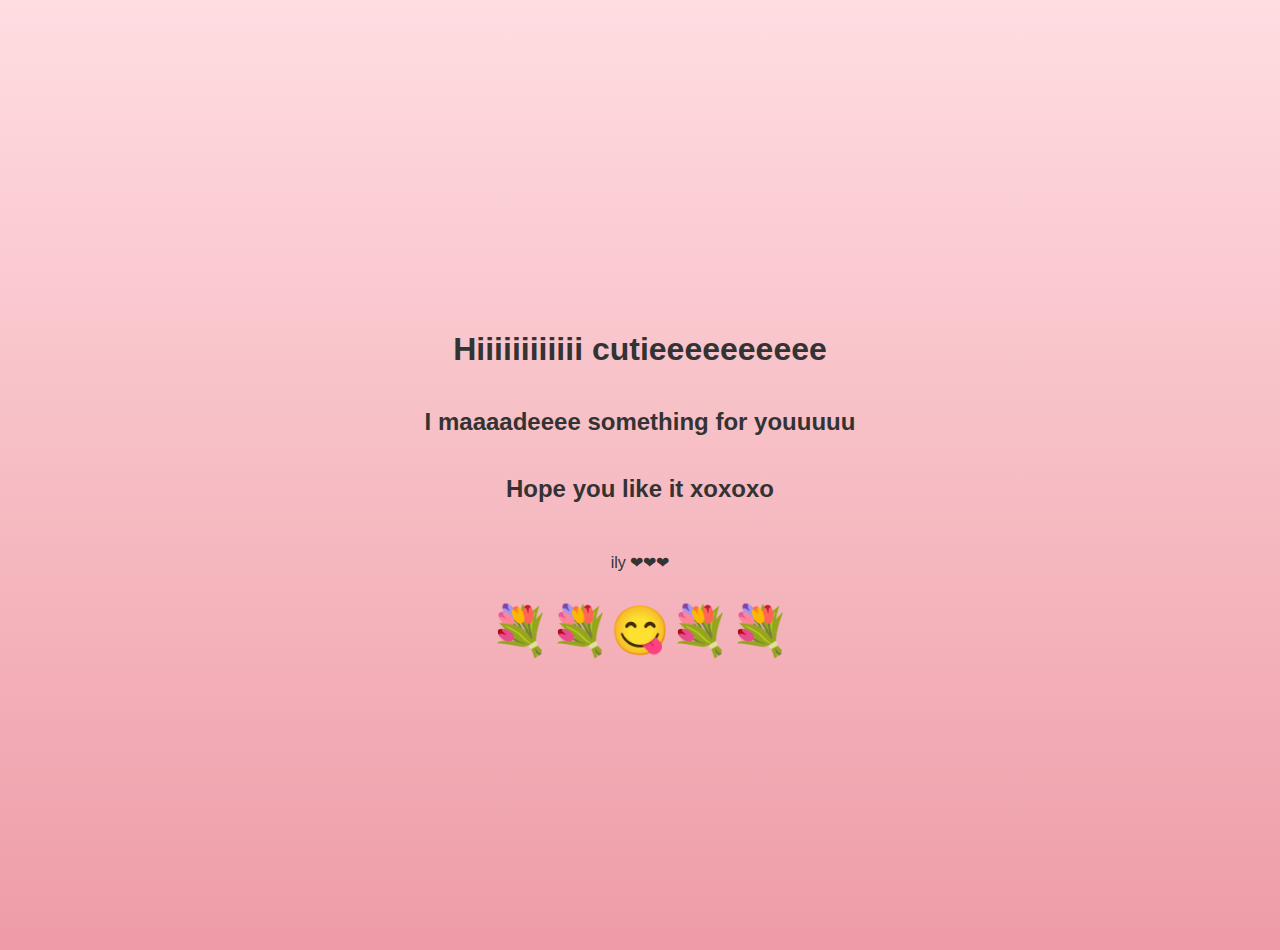
<file: index.html>
<!DOCTYPE html>
<html lang="en">
<head>
    <meta charset="UTF-8">
    <meta name="viewport" content="width=device-width, initial-scale=1.0">
    <title>I</title>
    <link rel="stylesheet" href="styles.css">
</head>
<body>
    <div class="landing">
        <h1>Hiiiiiiiiiiii cutieeeeeeeeee</h1>
        <h2>I maaaadeeee something for youuuuu</h2>
        <h2>Hope you like it xoxoxo</h2>
        <p>
            <p>ily ❤❤❤</p>
            <span class="smiley" onclick="window.location.href='login.html'">💐💐😋💐💐</span> 
        </p>
    </div>
</body> 
</html>
</file>
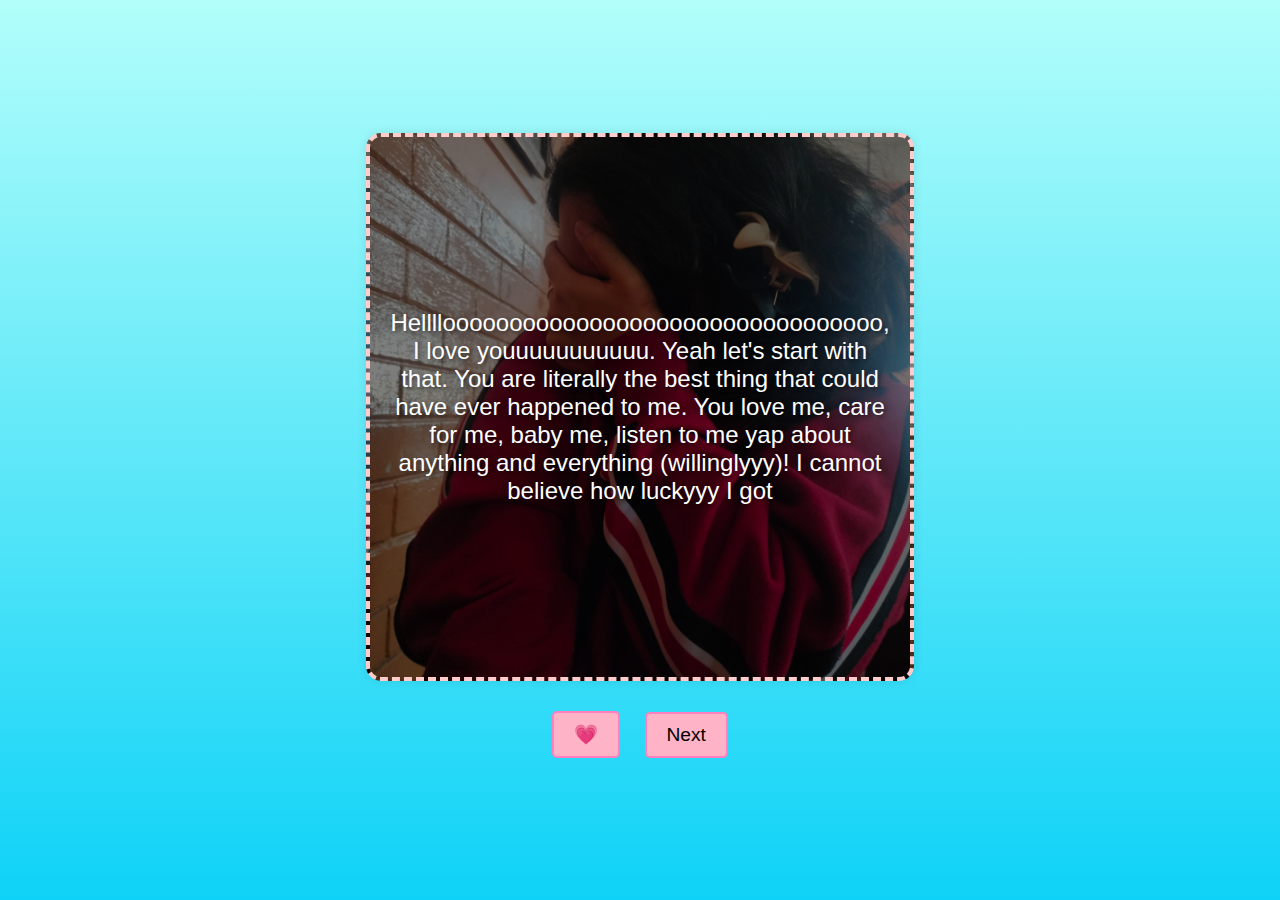
<file: flashcards.html>
<!DOCTYPE html>
<html lang="en">
<head>
    <meta charset="UTF-8">
    <meta name="viewport" content="width=device-width, initial-scale=1.0">
    <title>You</title>
    <link rel="stylesheet" href="styles.css">
    <script defer src="script.js"></script>
</head>
<body>
    <div class="flashcards">
        <div id="flashcard" class="animated"></div>
        <div class="controls">
            <button id="prev">Previous</button>
            <button id="next">Next</button>
        </div>
    </div>
</body>
</html>
</file>
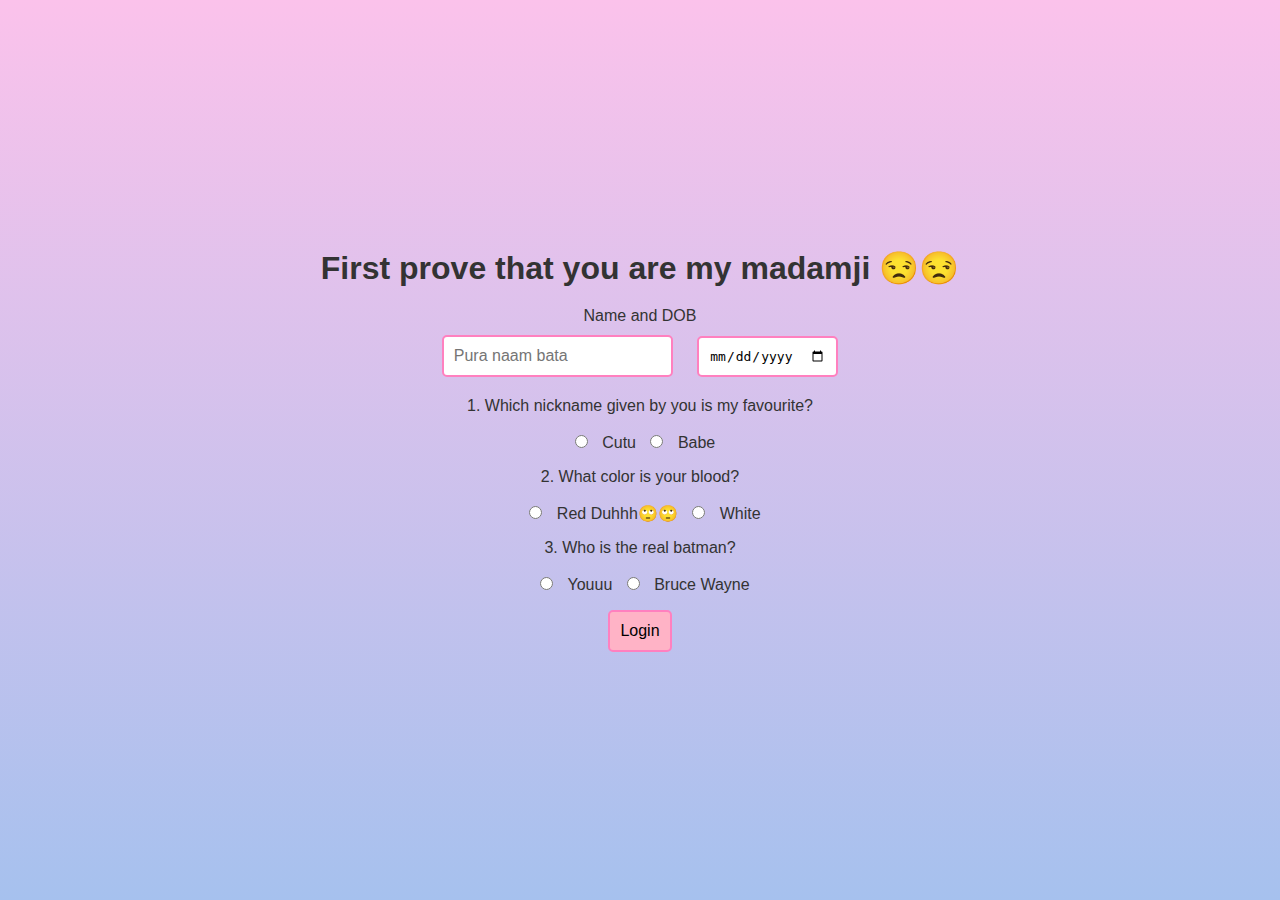
<file: login.html>
<!DOCTYPE html>
<html lang="en">
<head>
    <meta charset="UTF-8">
    <meta name="viewport" content="width=device-width, initial-scale=1.0">
    <title>Love</title>
    <link rel="stylesheet" href="styles.css">
    <script defer src="script.js"></script>
</head>
<body>
    <div class="login">
        <h1>First prove that you are my madamji 😒😒</h1>
        <label for="name">Name and DOB</label>
        <form id="loginForm">
            <label for="name"></label>
            <input type="text" id="name" placeholder="Pura naam bata" required>

            <label for="dob"></label>
            <input type="date" id="dob" required>

            <div class="question">
                <p>1. Which nickname given by you is my favourite?</p>
                <label><input type="radio" name="q1" value="Cutu" required> Cutu</label>
                <label><input type="radio" name="q1" value="blue"> Babe</label>
            </div>

            <div class="question">
                <p>2. What color is your blood?</p>
                <label><input type="radio" name="q2" value="dog" required> Red Duhhh🙄🙄</label>
                <label><input type="radio" name="q2" value="White"> White</label>
            </div>

            <div class="question">
                <p>3. Who is the real batman?</p>
                <label><input type="radio" name="q3" value="Youuu" required> Youuu</label>
                <label><input type="radio" name="q3" value="tulip"> Bruce Wayne</label>
            </div>

            <button type="submit">Login</button>
        </form>
        <div id="message"></div>
    </div>
</body>
</html>
</file>
<file: styles.css>
/* General Reset */
body {
  margin: 0;
  padding: 0;
  font-family: 'Comic Sans MS', 'Arial', sans-serif;
  text-align: center;
  background: linear-gradient(to bottom, #ffdde1, #ee9ca7);
  color: #333;
}


h1, p {
  margin: 10px;
}

/* Landing Page Styling */
.landing {
  display: flex;
  flex-direction: column;
  align-items: center;
  justify-content: center;
  height: 100vh;
  animation: fadeIn 2s ease-in-out;
  padding-top: 50px; /* Add padding at the top */
}

.smiley {
  font-size: 3rem; /* Larger emoji size */
  cursor: pointer;
  animation: bounce 1.5s infinite ease-in-out;
  margin-top: 20px; /* Add margin at the top */
}

/* Bounce Animation */
@keyframes bounce {
  0%, 100% {
      transform: translateY(0);
  }
  50% {
      transform: translateY(-10px);
  }
}

/* Fade-in Animation */
@keyframes fadeIn {
  from { opacity: 0; }
  to { opacity: 1; }
}

/* Login Page Styling */
.login {
  display: flex;
  flex-direction: column;
  align-items: center;
  justify-content: center;
  height: 100vh;
  background: linear-gradient(to bottom, #fbc2eb, #a6c1ee);
  animation: fadeIn 2s ease-in-out;
}

input, button {
  margin: 10px;
  padding: 10px;
  font-size: 1em;
  border: 2px solid #ff80bf;
  border-radius: 5px;
  transition: box-shadow 0.3s;
}

input:focus, button:focus {
  box-shadow: 0 0 10px #ff80bf;
}

button {
  background: #ffb3c6;
  cursor: pointer;
}

button:hover {
  background: #ff80bf;
}

.alert {
  margin-top: 20px;
  padding: 15px;
  background: #ff6666;
  color: white;
  border-radius: 5px;
  animation: shake 0.5s;
}

/* Shake Animation for Alert */
@keyframes shake {
  0%, 100% { transform: translateX(0); }
  25%, 75% { transform: translateX(-10px); }
  50% { transform: translateX(10px); }
}

/* Flashcards Page Styling */
.flashcards {
  display: flex;
  flex-direction: column;
  align-items: center;
  justify-content: center;
  height: 100vh;
  background: linear-gradient(to bottom, #b2fefa, #0ed2f7);
  animation: fadeIn 2s ease-in-out;
  position: relative;
}

#flashcard {
  font-size: 1.5em;
  margin-bottom: 20px;
  border: 4px dashed #ffcccc;
  border-radius: 15px;
  background-size: cover;
  background-position: center;
  background-blend-mode: overlay;
  background-color: rgba(0, 0, 0, 0.5);
  box-shadow: 0 0 10px rgba(0,0,0,0.1);
  color: white;
  text-shadow: 2px 2px 4px rgba(0, 0, 0, 0.5);
  animation: fadeInCard 1s ease-in-out;
  width: 500px;
  height: 500px;
  display: flex; /* Add flexbox */
  flex-direction: column;
  align-items: center;
  justify-content: center; /* Center content vertically */
  text-align: center;
  padding: 20px;
}

/* Dynamically setting the background image for flashcards */
#flashcard {
  background-image: url('1.png'); /* Default image */
}

#flashcard.next-card {
  animation: fadeOut 0.5s ease-in-out forwards;
  background-image: url('2.png'); /* Next image */
}

.controls button {
  margin: 10px;
  padding: 10px 20px;
  font-size: 1.2em;
}

/* Video Page Styling */
.video-page {
  display: flex;
  flex-direction: column;
  align-items: center;
  justify-content: center;
  height: 100vh;
  background: linear-gradient(to bottom, #ffdde1, #ee9ca7);
  animation: fadeIn 2s ease-in-out;
}

video {
  max-width: 80%;  /* Fixed size relative to container */
  max-height: 80%; /* Fixed size relative to container */
  border: 5px solid #ff80bf;
  border-radius: 15px;
}

h1 {
  margin-bottom: 20px;
}
</file>
